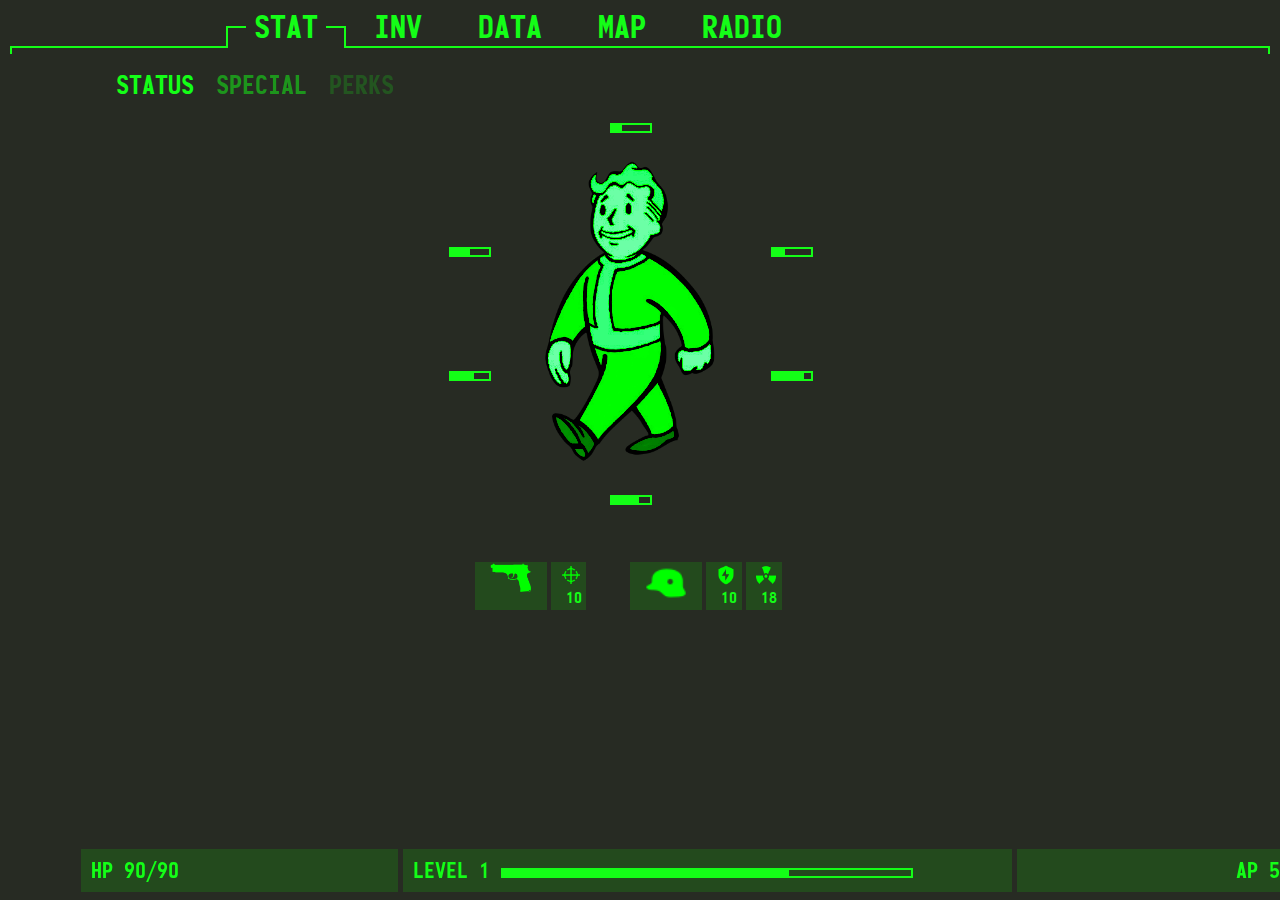
<file: pipboy project bootstrap/index.html>
<!DOCTYPE html>
 <!DOCTYPE html>
 <html lang="en">
 <head>
     <meta charset="UTF-8">
     <meta name="viewport" content="width=device-width, initial-scale=1 shrink-to-fit=no">
     <title>Pipboy</title>

    <link rel="stylesheet" href="css/tether.min.css" />
    <link rel="stylesheet" href="css/bootstrap.min.css" />
    <link rel="stylesheet" href="css/pipboy.css" />
</head>
 <body>
    <nav class="navbar navbar-expand-lg navbar-light"> 
        <div class="collapse navbar-collapse" id="mainNav">
          
            <ul class="navbar-nav ">
                <li class="nav-item active">
                    <a class="nav-link" href="index.html">STAT</a>
                </li>

                <li class="nav-item ">
                    <a class="nav-link" href="inv.html">INV</a>
                </li>

                <li class="nav-item ">
                    <a class="nav-link" href="#">DATA</a>
                </li>

                <li class="nav-item ">
                    <a class="nav-link" href="#">MAP</a>
                </li>

                <li class="nav-item ">
                    <a class="nav-link" href="#">RADIO</a>
                </li>
          </ul>
         
        </div>
      </nav>

    <div class="container">
        <div class="row">
            <div class="col-12">  
      <ul class="nav nav-tabs">

        <li class="nav-item">
            <a href="#status" class="nav-link" data-toggle="tab" role="tab">STATUS</a>                         
        </li>

        <li class="nav-item">
            <a href="#special" class="nav-link" data-toggle="tab">SPECIAL</a>                       
        </li>

        <li class="nav-item">
            <a href="#perks" class="nav-link" data-toggle="tab">PERKS</a>                    
        </li>

      </ul>

      <div class="tab-content">
          <div class="tab-pane active" id="status" role="tabpanel">
            <div class="center-image">
                <img src="vaultboy.png" alt="" />
            </div>
        <div class="stat-bars">   
            <div class="row">
                <div class="col-12">
                    <div class="stat-bar">
                    <div class="level-progress">
                        <div class="level-progress-indicator w-25"></div>

                    </div>
                </div>
                </div>
            </div>

            <div class="row">
                <div class="col-3">
                    <div class="stat-bar">
                    <div class="level-progress">
                        <div class="level-progress-indicator w-50"></div>

                    </div>
                </div>
                </div>

                <div class="col-6">
                 
                </div>

                <div class="col-3">
                    <div class="stat-bar">
                    <div class="level-progress">
                        <div class="level-progress-indicator w30"></div>

                    </div>
                </div>
                </div>


            </div>

            <div class="row">
                <div class="col-3">
                    <div class="stat-bar">
                    <div class="level-progress">
                        <div class="level-progress-indicator w60"></div>

                    </div>
                </div>
                </div>

                <div class="col-6">
                 
                </div>

                <div class="col-3">
                    <div class="stat-bar">
                    <div class="level-progress">
                        <div class="level-progress-indicator w80"></div>

                    </div>
                </div>
                </div>

            </div>

            <div class="row">
                <div class="col-12">
                    <div class="stat-bar">
                    <div class="level-progress">
                        <div class="level-progress-indicator"></div>

                    </div>
                </div>
                </div>
            </div>
         
          
    <div class="row stat-numbers">
        <div class="spacer-numbers"></div>
        <div class="col-2">
            <img src="pistol.png" class="img-responsive" />
        </div>
        <div class="col-1">
            <div class="icon">
                <img src="icon.ico" class="sm-image img-responsive"/>
            </div>

            <div class="points">10</div>
        </div>

        <div class="col-1 transparent">
           
        </div>

        <div class="col-2">
            <img src="helmet.png" alt="">
        </div>
        <div class="col-1">
            <div class="icon">
                <img src="energy.png" class="en-image img-responsive">
            </div>
            <div class="points">10</div>
        </div>

        <div class="col-1">
            <div class="icon">
                <img src="radiation.png" class="rad-image img-responsive">
            </div>
            <div class="points">18</div>
        </div>


        <div class="col-2 transparent"></div>
    </div>


      </div>
    </div>
    </div>
</div>
 
   <navbar class="navbar navbar-light pip-footer">
       <div class="row">
           <div class="col-3">
               HP 90/90
           </div>
           <div class="col-6">
            <span>LEVEL 1</span>   
              <div class="level-progress">
                  <div class="level-progress-indicator"></div>
              </div>
           </div>
           <div class="col-3 text-right">
               AP 50/50
           </div>
       </div>
   </navbar>
        








    


     <script src="js/jquery-3.2.1.min.js"></script>
     <script src="js/tether.min.js"></script>
     <script src="js/bootstrap.min.js"></script>
     <script src="js/pipboy.js"></script>

 </body>
 </html>
</file>
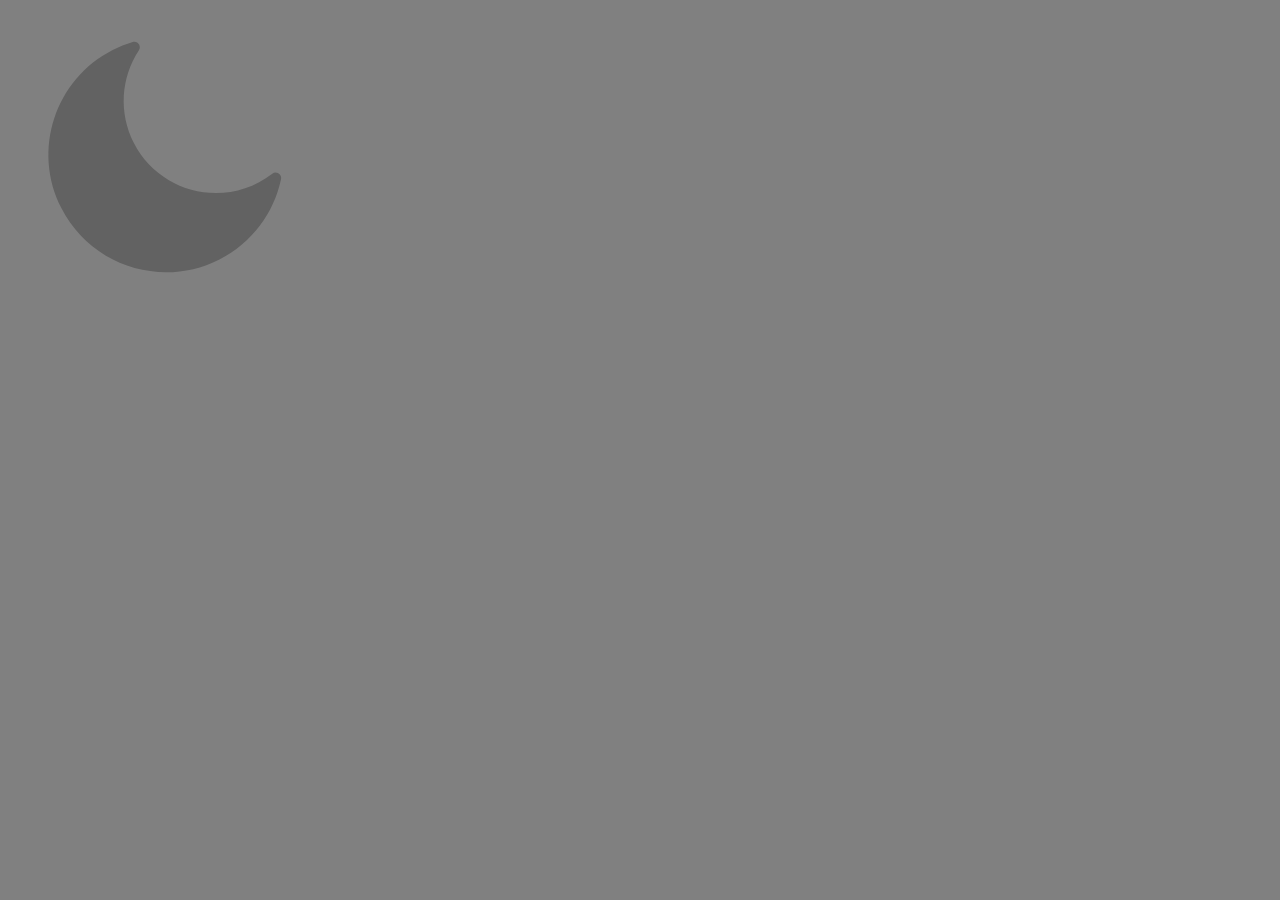
<file: darkmode test/darkmode.html>
<!DOCTYPE html>
<html>
<head>
    <meta name="viewport" content="width=device-width, initial-scale=1">
    <meta charset="UTF-8">
    <link rel="stylesheet" href="./darkmode.css">
</head>
<body>
<div>
    <img src="moon.png" id="icon">
</div>
<script src="javascript.js"></script>
</body>
</html>
</file>
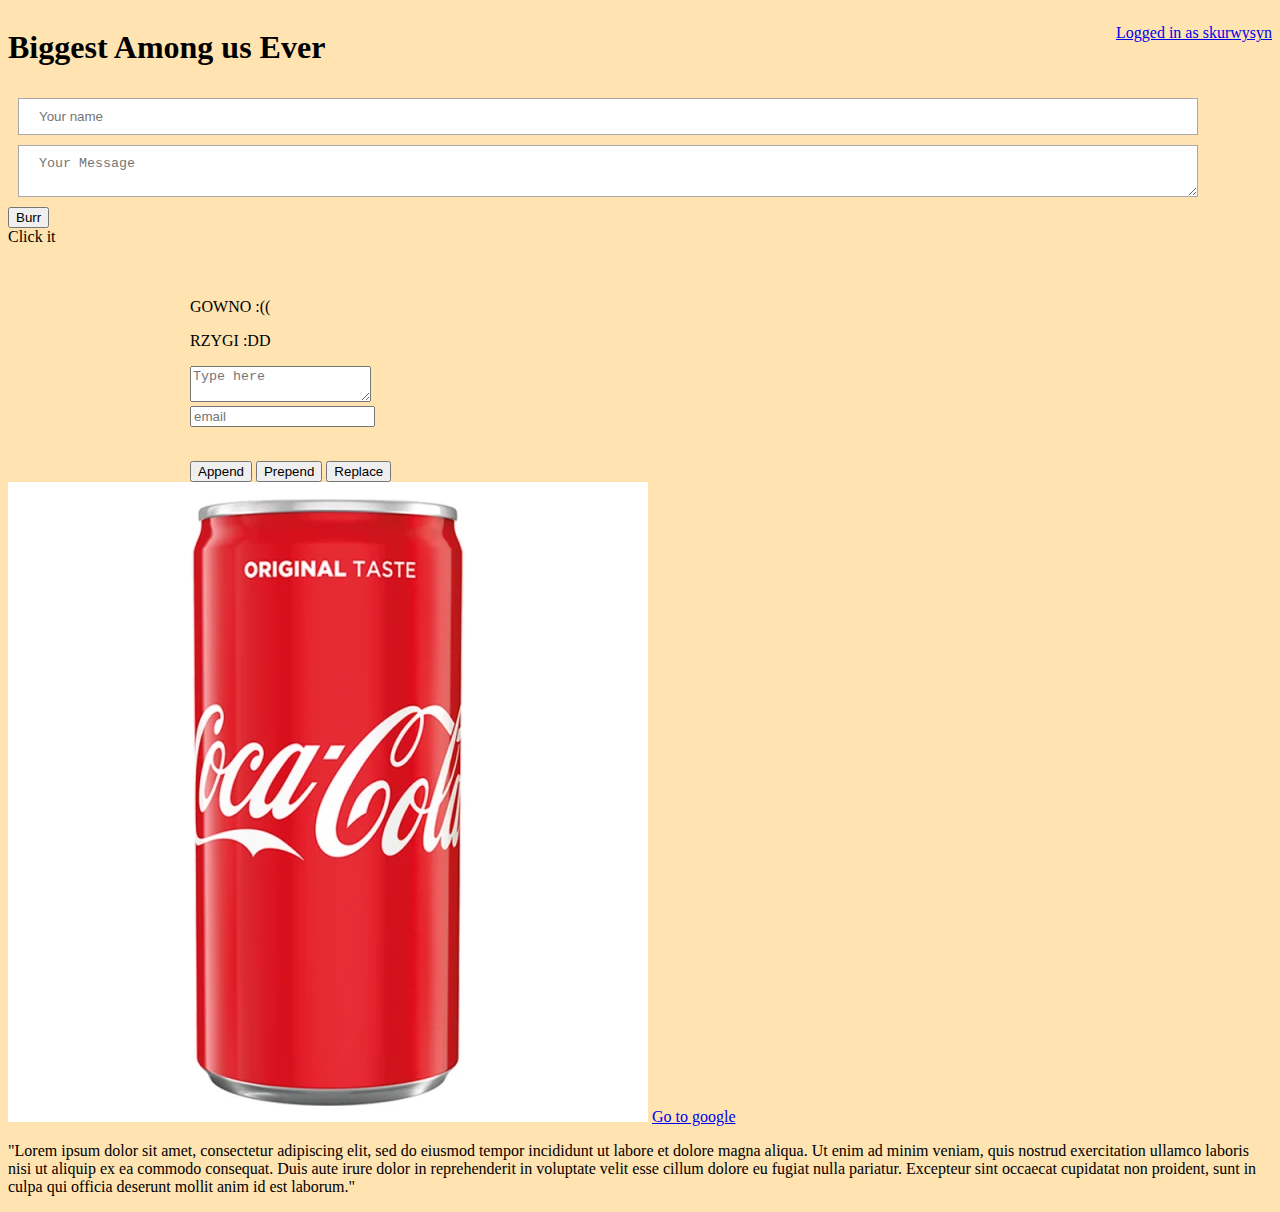
<file: test/Untitled-1.html>
<!DOCTYPE html>
<html>
<head>
    <meta name="viewport" content="width=device-width, initial-scale=1">
    <meta charset="UTF-8">
    <link rel="stylesheet" href="./style.css">

</head>
<body>
    <div id="context">
        <ul class="context-menu">
            <li><a href="#" class="hidden newtab">Open in new tab</a></li>
            <li><a href="#">Back</a></li>
            <li><a href="#">Forward</a></li>
            <li><a href="#">Reload</a></li>
            <li><a href="#" class="hidden saveimg">Save image as</a></li>
            <li><a href="#" class="hidden save">Save as</a></li>
            <li><a href="#">Inspect element</a></li>
        </ul>
    </div>

<!-- <header>
    <h1>Pizza shop</h1>
    <h3>Good</h3>
</header>

<main>
    <section id="contact-form">
        <h2>Place order</h2>
        <form method="GET" action="place-order.php">
            <h4>Delivery</h4>
            <input name="'deliverymethod" type="radio" value="delivery"/>Delivery<br />
            <input name="'deliverymethod" type="radio" value="pickup"/>Pickup<br />
            <h4>Address</h4>
            <input name="'address1" placeholder="'Address line 1" class="'lg-input"/><br />
            <input name="'address2" placeholder="'Address line 2" class="'lg-input"/><br />

            <input nme="city" placeholder="city" class="sm-imput"/>
            <input name="state" placeholder="state" class="sm-imput"/>
            <input name="zip" placeholder="zip code" class="sm-imput"/>
            <br />
            <h4>Size</h4>
            <select name="size">
                <option value="12">12-$14</option>
                <option value="16">16-$17</option>
                <option value="18">18-$20</option>
                <option value="72">72-$150</option>
            </select>
            <br />
            <br />
            <input name="Pepperoni" type="checkbox" value="pepperoni" />Pepperoni <br />
            <input name="Onion" type="checkbox" value="onion"/>Onion <br />
            <input name="Bacon" type="checkbox" value="bacon"/>Bacon <br />
            <input name="Salami" type="checkbox" value="salami"/>Salami <br />
            <input name="Sausage " type="checkbox" value="sausage"/>Sausage <br />
            <input name="Peppers" type="checkbox" value="peppers"/>Peppers <br />
            <br />
            <br />
            
            <button type="submit">Place Order</button><br />
        </form>
    </section>
</main><br /><br /> -->

<header id="main-header">
<h1 id="site-title">Biggest Among us Ever</h1>
<ul class="profile-menu">
    <li><a class="profile-menu-trigger" data-trigger="dropdown" href="#">Logged in as skurwysyn</a>
    
        <ul class="profile-submenu">
            <li><a href="#">My account</a></li>
            <li><a href="#">Profile</a></li>
            <li><a href="#">Settings</a></li>
            <li><a href="#">Log out</a></li>
        </ul>
    </li>
</ul>
</header>

<section id="top-stories"></section>
<input class="my-input" placeholder="Your name"/>
<textarea class="my-textarea"placeholder="Your Message"></textarea>
<button id="go-button">Burr</button>
<div id="text">Click it</Click>
</section><br /><br /><br />

<section>
    <p>GOWNO :((</p>
    <p>RZYGI :DD</p>
<form>

    <textarea class="text" placeholder="Type here"></textarea><br />
    <input name="email" placeholder="email"/><br /><br />
    <p class="status"></p>

    <button id="append">Append</button>
    <button id="prepend">Prepend</button>
    <button id="replace">Replace</button>

</form>
</section>

<section id="main"></section>
<img src="cola.jpg"/>
    <a href="https://google.com" target="_blank">Go to google</a>
    <p>"Lorem ipsum dolor sit amet, consectetur adipiscing elit, sed do eiusmod tempor incididunt ut labore et dolore magna aliqua. Ut enim ad minim veniam, quis nostrud exercitation ullamco laboris nisi ut aliquip ex ea commodo consequat. Duis aute irure dolor in reprehenderit in voluptate velit esse 
        cillum dolore eu fugiat nulla pariatur. Excepteur sint occaecat cupidatat non proident, sunt in culpa qui officia deserunt mollit anim id est laborum."</p>
</section>


<script
  src="https://code.jquery.com/jquery-3.6.0.js"
  integrity="sha256-H+K7U5CnXl1h5ywQfKtSj8PCmoN9aaq30gDh27Xc0jk="
  crossorigin="anonymous"></script>
  <script src="query.js"></script>
  <script src="jquery.js"></script>
  <script src="untilted.js"></script>

</body>
</html>
</file>
<file: pipboy project bootstrap/css/pipboy.css>
@font-face {
    font-family: pipboy;
    src: url('../monofonto.ttf');
}


body {
    font-family: pipboy, sans-serif;
    color: #14fe17;  
    background: #272b23;
}

.body::after {
    height: 100%;
    width: 100%;
    content: "";
    position: absolute;
    top: 0px;
    left: 0px;
    background: repeating-linear-gradient(0deg, rgba(0,0,0, .5), rgba(0,0,0, .4) 1px, transparent 1px, transparent 2px);
    opacity: .3; 
    z-index: 1000000;
    pointer-events: none;
}

.navbar.navbar-light {
    border-bottom: 2px solid;
    margin: 0px 10px;
}

.navbar.navbar-light::before, .navbar.navbar-light::after {
    height: 7px;
    width: 2px;
    content: '';
    position: absolute;
    display: block;
    z-index: 5000;
    background: #14fe17;
    bottom: -8px;
}

.navbar::before {
    left: 0px;
}

.navbar::after {
    right: 0px;
}


ul > li.nav-item > a.nav-link, ul > li.nav-item.active > a.nav-link {
    color: #14fe17 !important;
    font-size: 32px;
    line-height: 22px;
    padding-bottom: 0px;
    

}

.nav-item.active::before {
    left: 0px;
    border-top: 2px solid;
    content: '';
    position: absolute;
    background: #f00;
    width: 100%;
    height: 22px;
    top: 12px;
    background: #272b23;
    border-left: 2px solid;
    border-right: 2px solid;
    /* border-bottom: 2px solid; */
    top: 18px;
   
}

.navbar-light .navbar-nav > li.nav-item > .nav-link,
.navbar-light .navbar-nav > li.nav-item.active > .nav-link {
    text-align: center;
    /* width: 50%; */
    margin: auto;
    font-size: 32px;
    line-height: 22px;
    padding-bottom: 0px;
    z-index: 50;
    position: relative;
    background: #272b23;
   
   
}

.navbar-nav {
    max-width: 100%;
}
.navbar-light ul.navbar-nav > li {
    display: block;
    position: relative;
    width: 100%;
   
}

.center-image {
    position: absolute;
    margin-left: 8%;
    margin-top: 0px;
}

.center-image img {
    margin: auto;
    display: block;
    position: relative;
    max-height: 300px;
    filter: grayscale(1) sepia(100%) hue-rotate(55deg) saturate(7) brightness(1) contrast(2);
    margin-left: 8%;
    margin-top: 45px;

}

.pip-footer {
    position: fixed;
    bottom: 0;
    width: calc(100% - 10px);

}

.navbar.navbar-light .navbar-nav {
    margin: 0px 200px;
}
 
.navbar.navbar-light .navbar-nav > li {
    padding: 0px 20px;
}

.nav.nav-tabs {
    margin: 20px;
    border-bottom: none;
}


.nav.nav-tabs > .nav-item > .nav-link:hover {
    border: 1px solid transparent;
}

.nav.nav-tabs > li > a {
    font-size: 26px !important;
    background: transparent !important;
    border: 1px solid transparent !important;
    padding: 5px 10px;
}

.nav.nav-tabs > li:nth-child(2) > a {
    opacity: .5;
}

.nav.nav-tabs > li:nth-child(3) > a {
    opacity: .2;
}

.level-progress {
    width: 100%;
    height: 10px;
    border: 2px solid;
    display: inline-block;
    width: 70%;
}

.level-progress-indicator {
    height: 6px;
    background: #14fe17;
    position: relative;
    width: 70%;
    
}

.navbar.navbar-light.pip-footer {
    border: none;
    font-size: 22px;
}

.navbar.pip-footer .col-3, .navbar.pip-footer .col-6 {
    background: rgba(16,255,0, 0.15);
    padding: 5px 10px;
     
}

.navbar.pip-footer .col-6 {
    margin: 0px 5px;
    flex: 0 0 48%;
     
}

.stat-bar {
    width: 60px;
    margin: auto;
}


#status {
    max-width: 400px;
    margin: auto;
}

.stat-bars > .row {
    margin-bottom: 100px;
}

.w10 {
    width: 10%;
}

.w20 {
    width: 20%;
}

.w30 {
    width: 30%;
}

.w40 {
    width: 40%;
}

.w50 {
    width: 50%;
}

.w60 {
    width: 60%;
}

.w70 {
    width: 70%;
}

.w80 {
    width: 80%;
}

.w90 {
    width: 90%;
}

.stat-numbers {
    margin-top: -50px;
}
 
.stat-numbers .col-1, .stat-numbers .col-2 {
    background: rgba(16, 255, 0, 0.15);
    margin-right: 4px;
}

.stat-numbers .col-1.transparent, .stat-numbers .col-2.transparent {
    background: transparent;
 
}

.stat-numbers img {
    width: 100%;
    filter: grayscale(1) brightness(200) contrast(0) sepia(100%) hue-rotate(55deg) saturate(20);
}

.stat-numbers img.sm-image {
    width: 20px;
    margin-left: -5px;
}

.spacer-numbers {
    width: 50px;
}

.stat-numbers img.en-image {
    width: 20px;
    margin-left: -5px;
}

.stat-numbers img.rad-image {
    width: 20px;
    margin-left: -5px;
}

#status.tab-pane.full {
    width: 100%;
    max-width: 100%;
}

.item-list {
    float: left;
    padding: 0px;
    list-style:none;
    margin: 0px;

}

.item-list li a {
    display: block;
    width: 300px;
    padding: 5px 10px;
    border-radius: 2px;
    color: #14fe17;
}

.item-list li a:hover {
    text-decoration: none;
    background: #14fe17;
    color: #272b23;
}

.tab-pane.full {
    height: calc(100vh - 180px);
}
 
.item-stats {
    position: absolute;
    right: 0px;
    bottom: 50px;
    width: 200px;
    
}

.pull-left {
    float: left !important;
    
}
.pull-right {
    float: right !important;
    
}
.item-stats .row .col-12 {
    background-color: rgba(16, 255, 0, 0.15);
    margin-bottom: 2px;
}
</file>
<file: darkmode test/darkmode.css>
:root{
    --primary-color:grey;
}
.dark-theme{
    --primary-color:#000106;
}

body{
background: var(--primary-color);
}
#icon{
cursor:pointer;
}
</file>
<file: test/style.css>
body{
    background: rgb(255,200,100,.5);
}
/* body > header > h3 {
    background: white;
    color: #0f0;
} */
/* #top-stories{
    width: 1000px;
    margin: auto;
    margin-top: 20px;
}
#main-header{
    border-bottom: 2px solid black;
}
body h1{
    font-weight: 300px;
    margin: 20px 30px;
}
article{
    width: 301px;
    display: inline-block;
    border: 1px solid #000;
    padding: 10px;
    margin: 0px;
    box-shadow: 2px 2px 6px rgba(0,0,0,.3);
    transition: box-shadow 500ms, background 3s;
} */
/* article:hover{
    box-shadow: 5px 5px 20px rgba(0,0,0,.7);
    background: #aaa;
}
article img{
    width: 100%;
    height: 100px;
} */
/* .article-image{
    height: 200px;
    width: inherit;
    background-size: cover !important;
    background-position: center !important;
}
a{
    text-decoration: underline line-through overline;
    text-decoration-style: dashed;
}
a:hover, a.more-link.bolded-link:hover{
    color:#8f8;
} */
/* .more-link{
    font-style: italic;
}
.bolded-link{
    font-weight:900;
} */
/* .more-link.bolded-link{
    color:#f00;
} */
.my-input, .my-textarea{
    display: block;
    width: 90%;
    margin: 10px;
    padding: 10px 20px;
    border: 1px solid #aaa;
}
/* article:active{
    opacity: .4;
}
.article-image{
    border-top-left-radius: 20px;
} */

#site-title{
    display: inline-block;
}
.profile-menu{
    list-style: none;
    float: right;
}
.profile-submenu a {
    display: block;
    text-decoration: none;
    padding: 10px 10px;
    color: black;
    text-shadow: none; 
    font-weight: 600;
    letter-spacing: 0px;
}
.profile-submenu{
    list-style: none;
    padding: 0px;
    border: 1px solid #aaa;
    background: #fff;
    margin-top: 30px;
    box-shadow: 2px 2px 15px rgba(0,0,0,.3);
    width: 300px;
    position: absolute;
    right: 10px;
    display: none;
}
.profile-submenu a:hover{
    background:#aaa;
}

.profile-submenu.active{
    display: block;
}
[data-trigger="dropdown"]{
    padding-bottom: 35px;
}
section{
    max-width: 100%;
    width: 900px;
    margin: auto;
}
#context{
    display: inline-block;
    position: absolute;
    background: #fff;
    box-shadow: 2px 2px 15px rgba(0,0,0,.3);
    display: none;
}
.context-menu{
    list-style:none;
    padding: 0px;
    margin: 0px;
    
}
.context-menu a{
    display: block;
    width: 200px;
    padding: 10px;
    color:#333;
    text-decoration: none;
    text-shadow: none;
    font-weight: 600;
}
.context-menu a:hover{
    background: #eee;
}
.context-menu a.hidden{
    display: none;
}
.context-menu a.hidden.shown{
    display: block;
}
</file>
